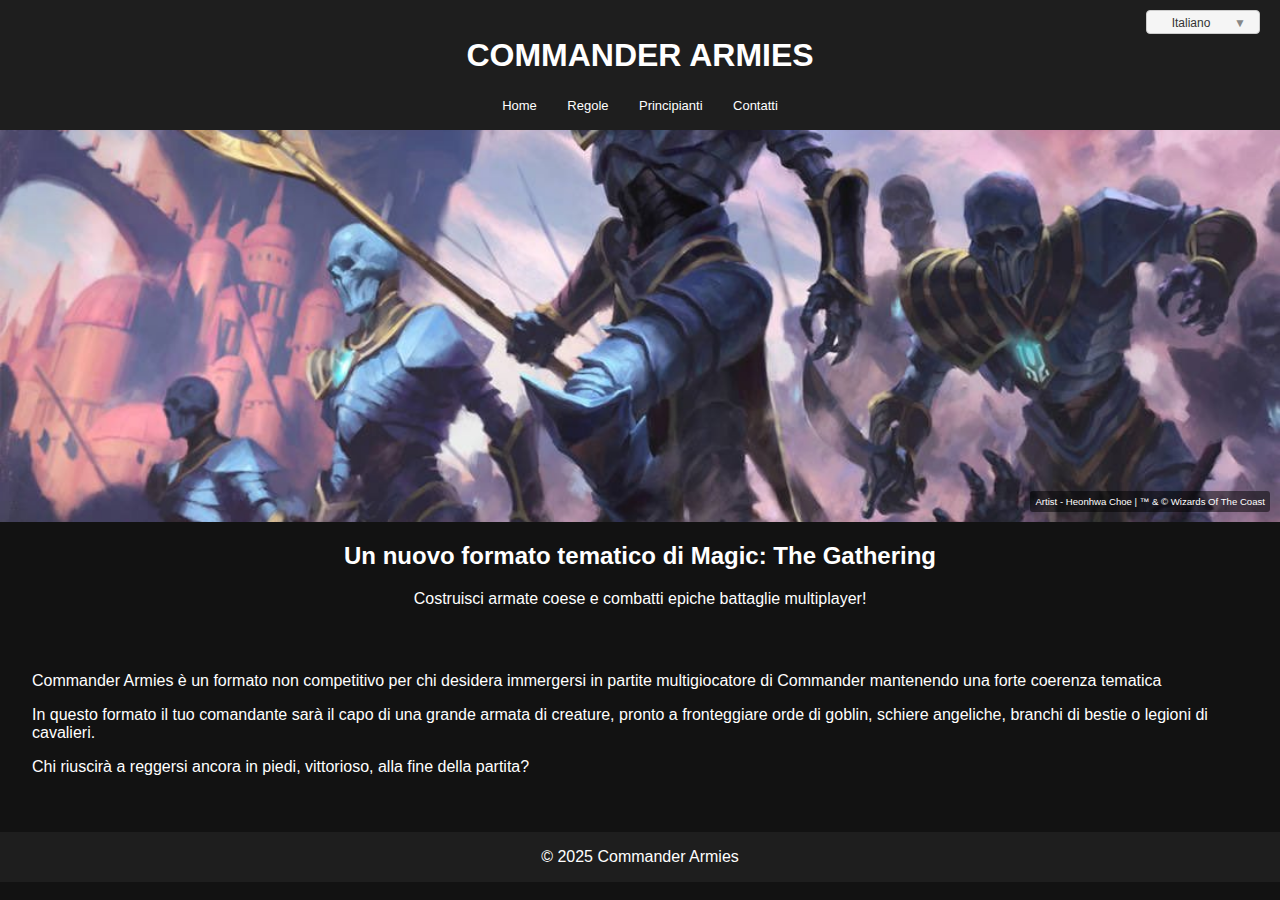
<file: index.html>
<!DOCTYPE html>
<html lang="it">

<head>
  <meta charset="UTF-8" />
  <meta name="viewport" content="width=device-width, initial-scale=1.0" />
  <title data-i18n="title"></title>
  <link rel="stylesheet" href="style.css" />
    <script src="script.js" defer></script>
</head>

<body>
  <header class="header-layout">
    <div class="lang-select">
      <select id="languageSelect">
        <option value="it">Italiano</option>
        <option value="en">English</option>
        <option value="es">Español</option>
      </select>
    </div>
    <h1 data-i18n="header.title"></h1>
    <nav>
      <a href="index.html" data-i18n="nav.home"></a>
      <a href="rules.html" data-i18n="nav.rules"></a>
      <a  class="hide" href="tournaments.html" data-i18n="nav.tournaments"></a>
      <a href="beginners.html" data-i18n="nav.beginners"></a>
      <a href="contacts.html" data-i18n="nav.contact"></a>
    </nav>
  </header>
  <main>
    <section class="backgroundImage">
       <p class="backgroundCopyright" data-i18n="background.copyright"></p>
    </section>
    
    <section class="subtext">
      <h2 data-i18n="hero.h2"></h2>
      <p data-i18n="hero.p"></p>
    </section>

    <section class="content">
      <p data-i18n="nav.indexContent1"></p>
      <p data-i18n="nav.indexContent2"></p>
      <p data-i18n="nav.indexContent3"></p>
    </section>

  </main>
  <footer data-i18n="footer"></footer>
</body>

</html>
</file>
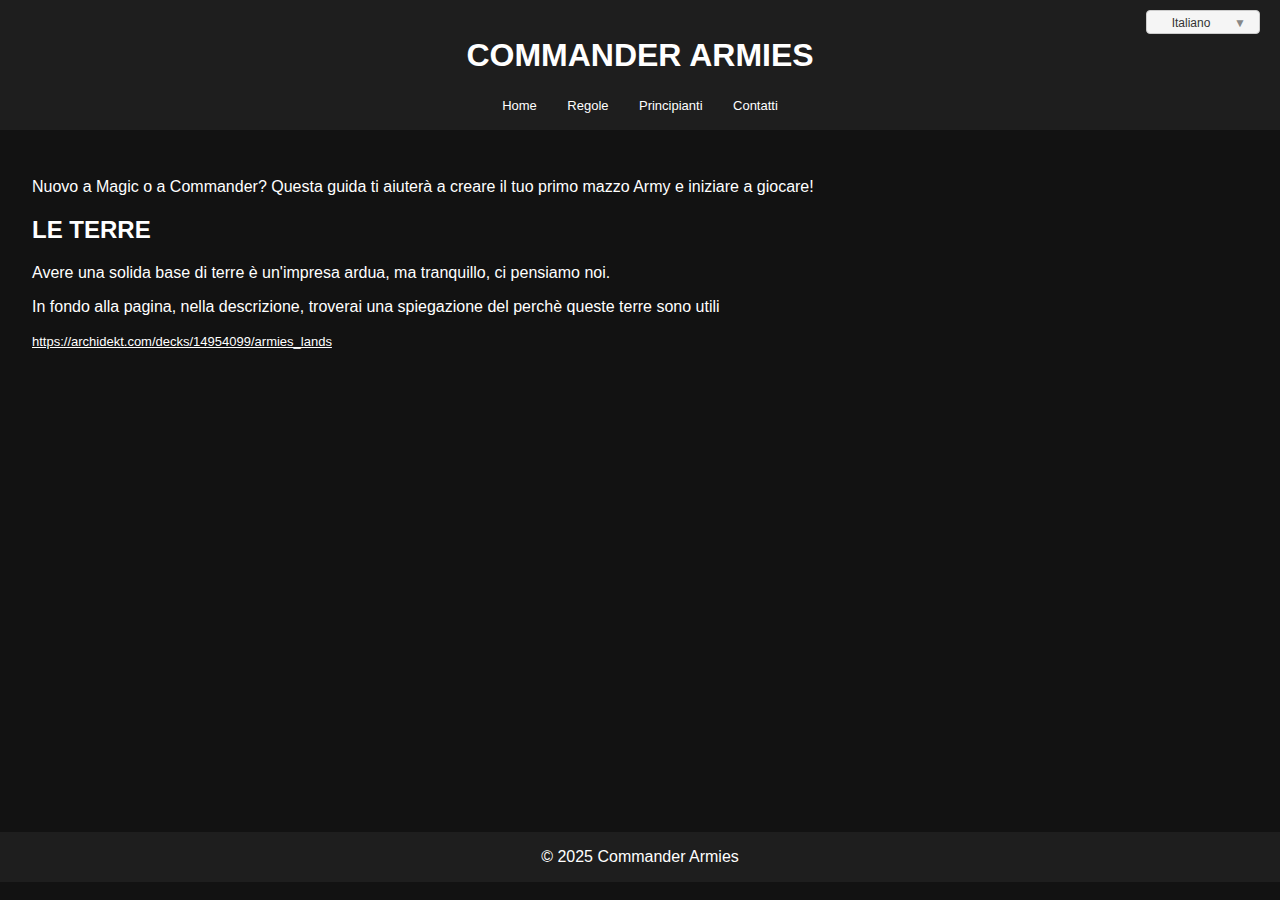
<file: beginners.html>
<!DOCTYPE html>
<html lang="it">
<head>
  <meta charset="UTF-8" />
  <meta name="viewport" content="width=device-width, initial-scale=1.0"/>
  <title data-i18n="titleBeginners"></title>
  <link rel="stylesheet" href="style.css" />
  <script src="script.js" defer></script>
</head>
<body>
  <header>
    <h1 data-i18n="header.title"></h1>
    <div class="lang-select">
      <select id="languageSelect">
        <option value="it">Italiano</option>
        <option value="en">English</option>
        <option value="es">Español</option>
        <!-- <option value="fr">🇫🇷 FR</option>
        <option value="de">🇩🇪 DE</option>
        <option value="zh">🇨🇳 ZH</option>
        <option value="ja">🇯🇵 JP</option>
        <option value="pt">🇧🇷 PT</option> -->
      </select>
    </div>
     <nav>
      <a href="index.html" data-i18n="nav.home"></a>
      <a href="rules.html" data-i18n="nav.rules"></a>
      <a class="hide" href="tournaments.html" data-i18n="nav.tournaments"></a>
      <a href="beginners.html" data-i18n="nav.beginners"></a>
      <a href="contacts.html" data-i18n="nav.contact"></a>
    </nav>
  </header>
  <main class="content">
    <p data-i18n="beginners.desc"></p>

    <h2 data-i18n="beginners.lands" ></h2>
    <p data-i18n="beginners.landsDesc"></p>
    <p data-i18n="beginners.landsDesc2"></p>
    <a data-i18n="beginners.landsLink" class="externalLink" href="https://archidekt.com/decks/14954099/armies_lands"></a>



  </main>
  <footer data-i18n="footer"></footer>
</body>
</html>
</file>
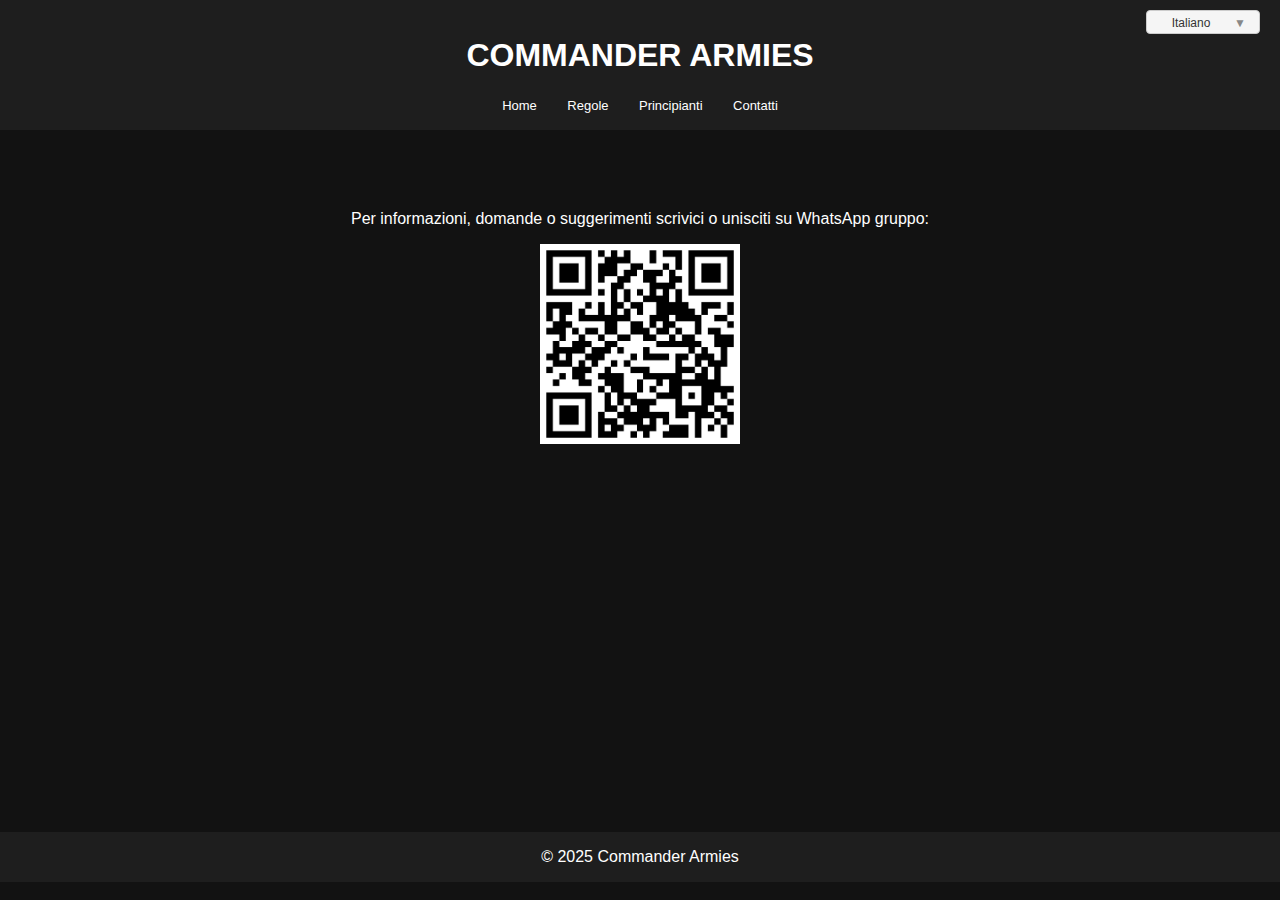
<file: contacts.html>
<!DOCTYPE html>
<html lang="it">
<head>
  <meta charset="UTF-8" />
  <meta name="viewport" content="width=device-width, initial-scale=1.0"/>
  <title data-i18n="titleContacts"></title>
  <link rel="stylesheet" href="style.css" />
  <script src="script.js" defer></script>
</head>
<body>
  <header>
    <h1 data-i18n="header.title"></h1>
    <div class="lang-select">
     <select id="languageSelect">
        <option value="it">Italiano</option>
        <option value="en">English</option>
        <option value="es">Español</option>
        <!-- <option value="fr">🇫🇷 FR</option>
        <option value="de">🇩🇪 DE</option>
        <option value="zh">🇨🇳 ZH</option>
        <option value="ja">🇯🇵 JP</option>
        <option value="pt">🇧🇷 PT</option> -->
      </select>
    </div>
    <nav>
      <a href="index.html" data-i18n="nav.home"></a>
      <a href="rules.html" data-i18n="nav.rules"></a>
      <a  class="hide"  href="tournaments.html" data-i18n="nav.tournaments"></a>
      <a href="beginners.html" data-i18n="nav.beginners"></a>
      <a href="contacts.html" data-i18n="nav.contact"></a>
    </nav>
  </header>
  <main class="content">
    <div class="contactsContainer">
    <div>
      <p data-i18n="contact.desc"></p>
      <a data-i18n="contact.link" class="externalLink hidden-on-large" href="https://chat.whatsapp.com/E4UlbvYa6ue3UrowMoCiNQ"></a>

    </div>


    <div class="qrCodeContainer">
      <img class="qrCodeImage hidden-on-small" src="assets\QRCode.JPG">
    </div>
  </div>
  </main>
  
</body>
<footer data-i18n="footer"></footer>
</html>
</file>
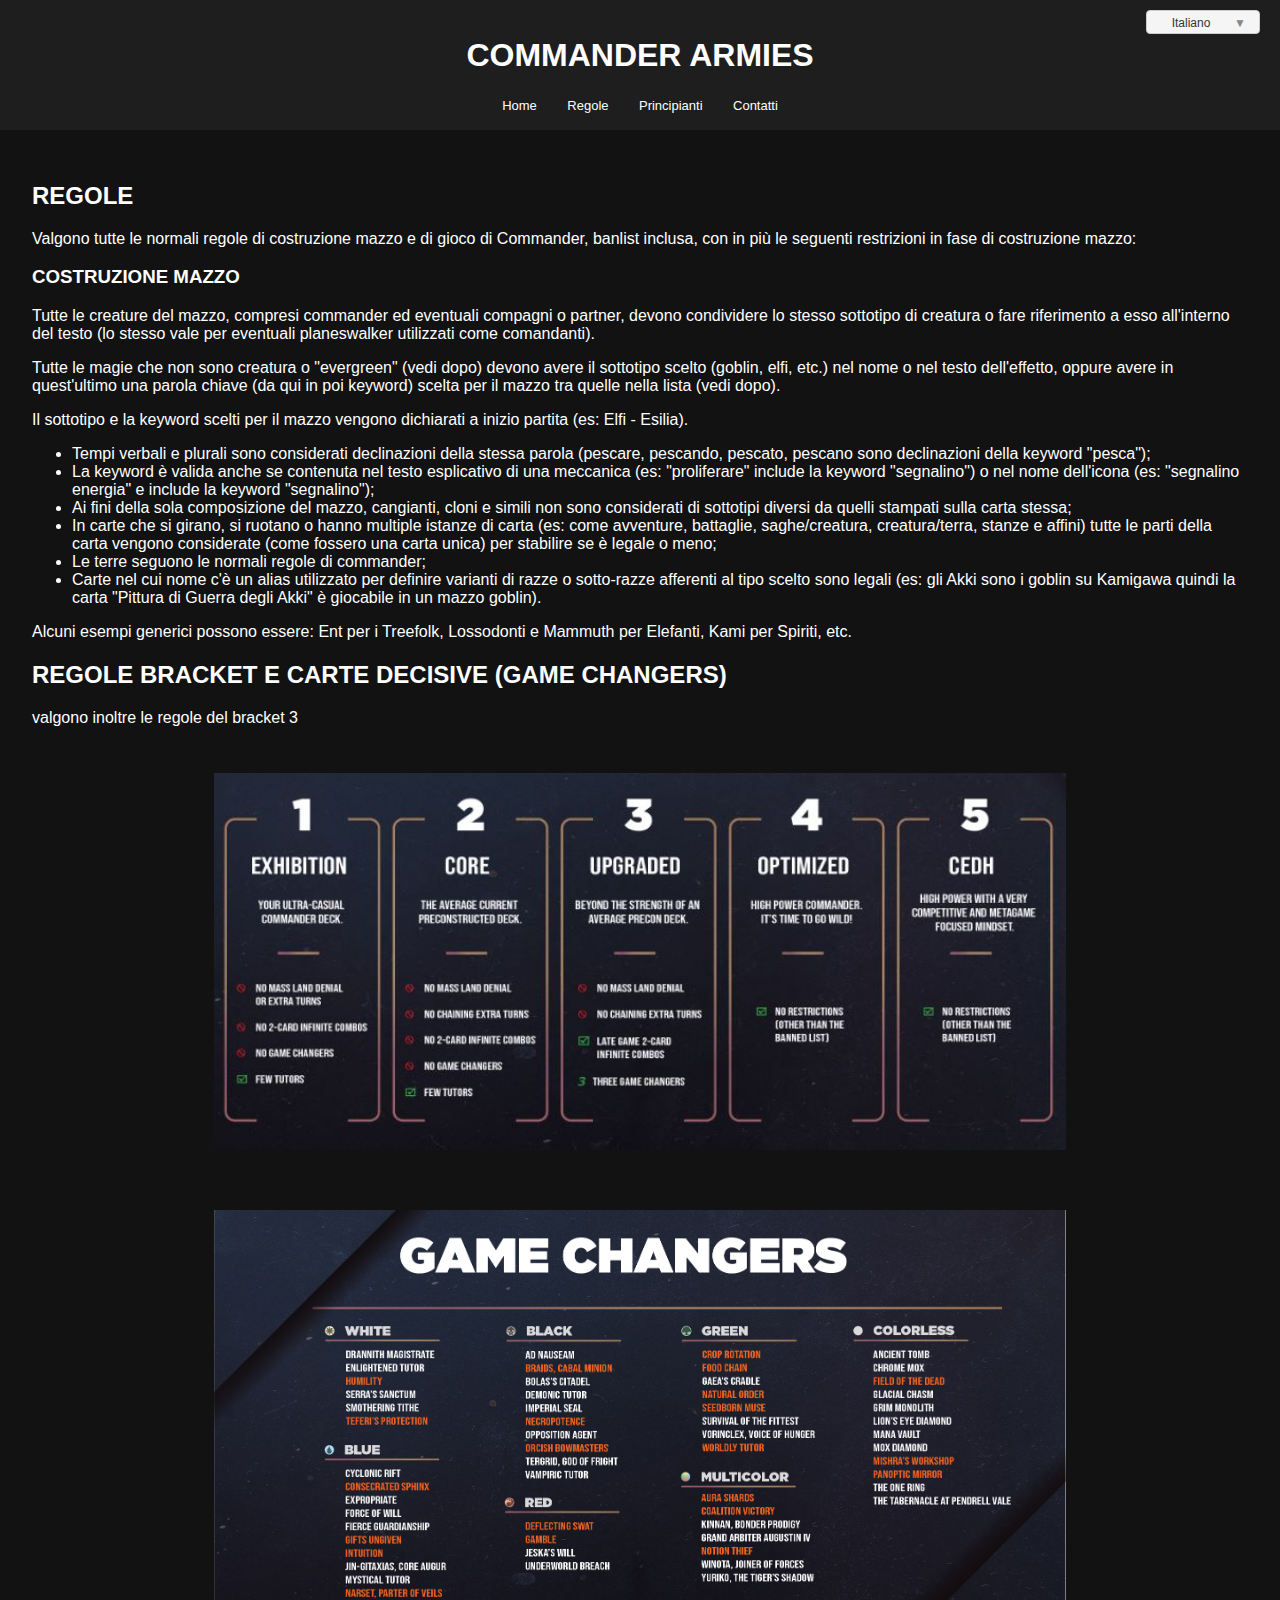
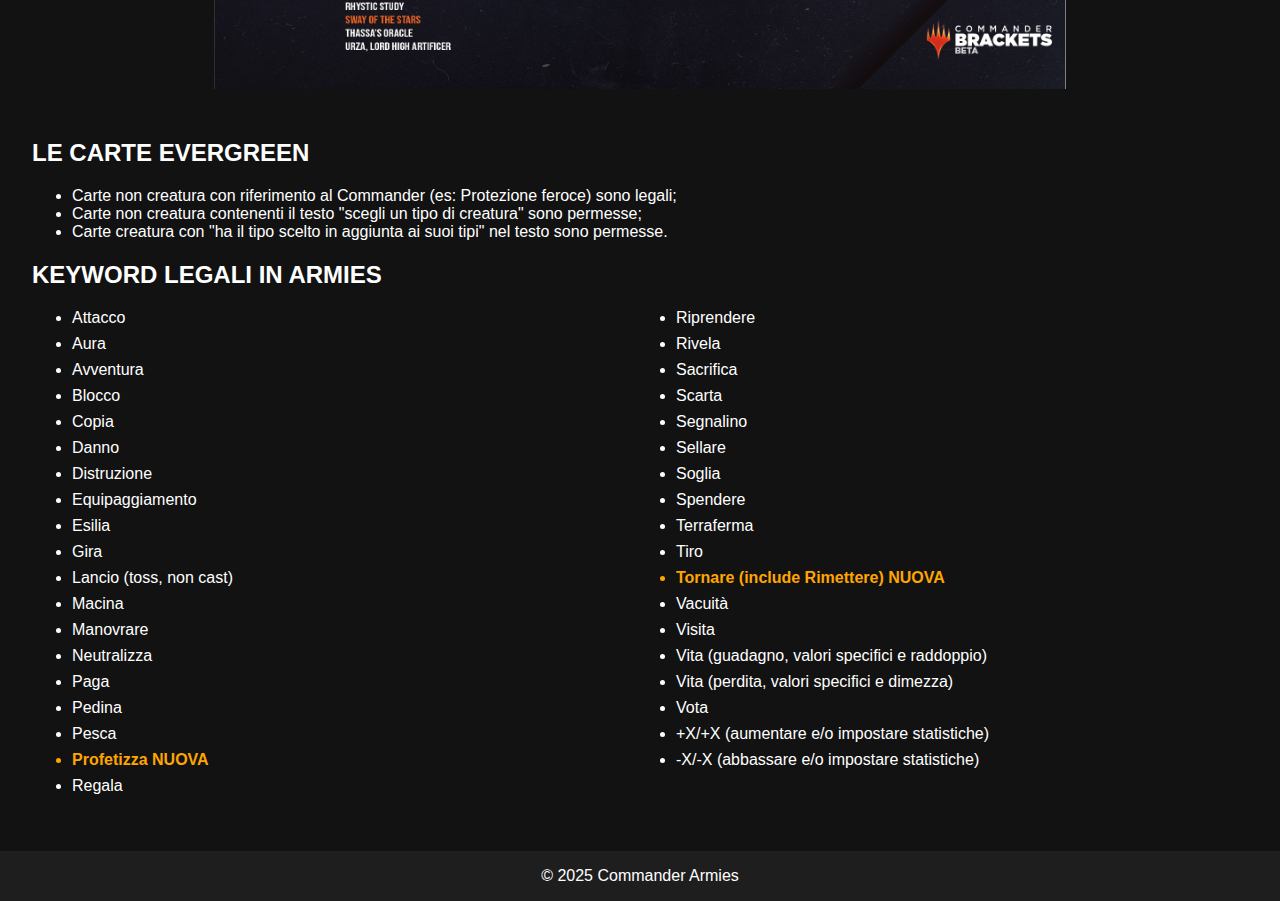
<file: rules.html>
<!DOCTYPE html>
<html lang="it">
<head>
  <meta charset="UTF-8" />
  <meta name="viewport" content="width=device-width, initial-scale=1.0"/>
  <title data-i18n="titleRules"></title>
  <link rel="stylesheet" href="style.css" />
  <script src="script.js" defer></script>
</head>
<body>
  <header>
    <h1 data-i18n="header.title"></h1>
    <div class="lang-select">
      <select id="languageSelect">
         <option value="it">Italiano</option>
        <option value="en">English</option>
        <option value="es">Español</option>
        <!-- <option value="fr">🇫🇷 FR</option>
        <option value="de">🇩🇪 DE</option>
        <option value="zh">🇨🇳 ZH</option>
        <option value="ja">🇯🇵 JP</option>
        <option value="pt">🇧🇷 PT</option> -->
      </select>
    </div>
    <nav>
      <a href="index.html" data-i18n="nav.home"></a>
      <a href="rules.html" data-i18n="nav.rules"></a>
      <a  class="hide" href="tournaments.html" data-i18n="nav.tournaments"></a>
      <a href="beginners.html" data-i18n="nav.beginners"></a>
      <a href="contacts.html" data-i18n="nav.contact"></a>
    </nav>
  </header>
  <main class="content">
  <h2 data-i18n="rules.title"></h2>
  <p data-i18n="rules.intro"></p>

  <h3 data-i18n="rules.deckbuilding.title"></h3>
  <p data-i18n="rules.deckbuilding.creatures"></p>
  <p data-i18n="rules.deckbuilding.noncreatures"></p>
  <p data-i18n="rules.deckbuilding.declaration"></p>

  <ul>
    <li data-i18n="rules.deckbuilding.notes.verbforms"></li>
    <li data-i18n="rules.deckbuilding.notes.explanatory"></li>
    <li data-i18n="rules.deckbuilding.notes.changelings"></li>
    <li data-i18n="rules.deckbuilding.notes.multipart"></li>
    <li data-i18n="rules.deckbuilding.notes.lands"></li>
    <li data-i18n="rules.deckbuilding.notes.aliases"></li>
  </ul>

  <p data-i18n="rules.deckbuilding.examples"></p>

  <h2 data-i18n="rules.brackets.title"></h2>
  <p data-i18n="rules.brackets.subtitle"></p>
  <div style="display: inline-flex;flex-direction: column; align-items: center;">
    <img class="brackScreenshots" src="assets/brackets.JPG">
    <img class="brackScreenshots" src="assets/GameChangers.JPG">
  </div>


  <h2 data-i18n="rules.evergreen.title"></h2>
  <ul>
    <li data-i18n="rules.evergreen.commander"></li>
    <li data-i18n="rules.evergreen.choosetype"></li>
    <li data-i18n="rules.evergreen.addtype"></li>
  </ul>

  <h2 data-i18n="rules.keywords.title"></h2>
  <ul class="compactList">
    <li data-i18n="rules.keywords.attack"></li>
    <li data-i18n="rules.keywords.aura"></li>
    <li data-i18n="rules.keywords.adventure"></li>
    <li data-i18n="rules.keywords.block"></li>
    <li data-i18n="rules.keywords.copy"></li>
    <li data-i18n="rules.keywords.damage"></li>
    <li data-i18n="rules.keywords.destroy"></li>
    <li data-i18n="rules.keywords.equipment"></li>
    <li data-i18n="rules.keywords.exile"></li>
    <li data-i18n="rules.keywords.turn"></li>
    <li data-i18n="rules.keywords.toss"></li>
    <li data-i18n="rules.keywords.mill"></li>
    <li data-i18n="rules.keywords.maneuver"></li>
    <li data-i18n="rules.keywords.counter"></li>
    <li data-i18n="rules.keywords.pay"></li>
    <li data-i18n="rules.keywords.token"></li>
    <li data-i18n="rules.keywords.draw"></li>
    <li style="color: orange; font-weight: bold;" data-i18n="rules.keywords.scry"></li>
    <li data-i18n="rules.keywords.gift"></li>
    <li data-i18n="rules.keywords.retake"></li>
    <li data-i18n="rules.keywords.reveal"></li>
    <li data-i18n="rules.keywords.sacrifice"></li>
    <li data-i18n="rules.keywords.discard"></li>
    <li data-i18n="rules.keywords.counter_noun"></li>
    <li data-i18n="rules.keywords.saddle"></li>
    <li data-i18n="rules.keywords.threshold"></li>
    <li data-i18n="rules.keywords.spend"></li>
    <li data-i18n="rules.keywords.landfall"></li>
    <li data-i18n="rules.keywords.shoot"></li>
    <li style="color: orange; font-weight: bold;" data-i18n="rules.keywords.return"></li>
    <li data-i18n="rules.keywords.void"></li>
    <li data-i18n="rules.keywords.visit"></li>
    <li data-i18n="rules.keywords.lifegain"></li>
    <li data-i18n="rules.keywords.lifeloss"></li>
    <li data-i18n="rules.keywords.vote"></li>
    <li data-i18n="rules.keywords.plus"></li>
    <li data-i18n="rules.keywords.minus"></li>
  </ul>

  </main>

</body>
<footer data-i18n="footer"></footer>
</html>
</file>
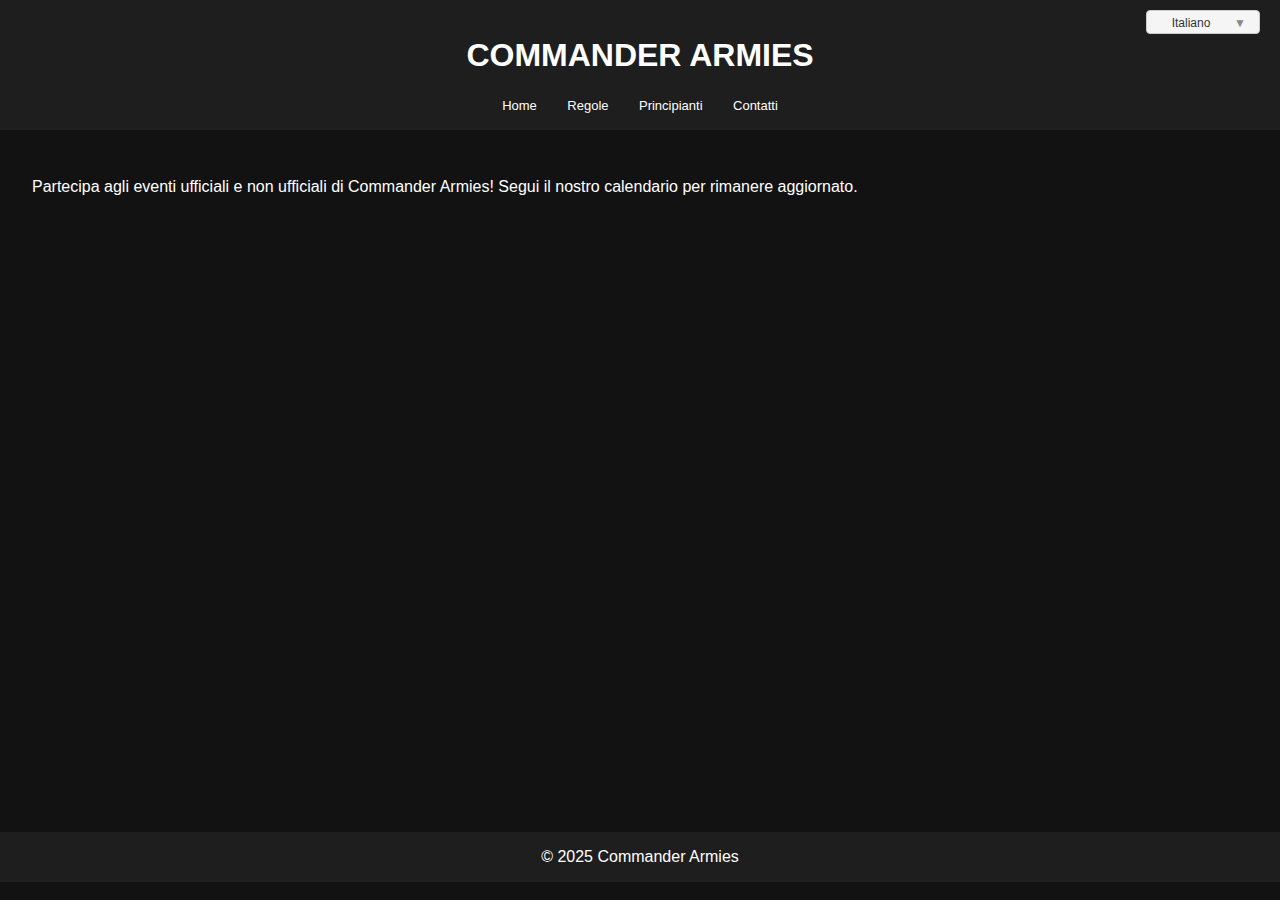
<file: tournaments.html>
<!DOCTYPE html>
<html lang="it">
<head>
  <meta charset="UTF-8" />
  <meta name="viewport" content="width=device-width, initial-scale=1.0"/>
  <title data-i18n="titleTournaments"></title>
  <link rel="stylesheet" href="style.css" />
  <script src="script.js" defer></script>
</head>
<body>
  <header>
    <h1 data-i18n="header.title"></h1>
    <div class="lang-select">
      <select id="languageSelect">
       <option value="it">Italiano</option>
        <option value="en">English</option>
        <option value="es">Español</option>
        <!-- <option value="fr">🇫🇷 FR</option>
        <option value="de">🇩🇪 DE</option>
        <option value="zh">🇨🇳 ZH</option>
        <option value="ja">🇯🇵 JP</option>
        <option value="pt">🇧🇷 PT</option> -->
      </select>
    </div>
     <nav>
      <a href="index.html" data-i18n="nav.home"></a>
      <a href="rules.html" data-i18n="nav.rules"></a>
      <a  class="hide" href="tournaments.html" data-i18n="nav.tournaments"></a>
      <a href="beginners.html" data-i18n="nav.beginners"></a>
      <a href="contacts.html" data-i18n="nav.contact"></a>
    </nav>
  </header>
  <main class="content">
    <p data-i18n="tournaments.desc"></p>
  </main>
  <footer data-i18n="footer"></footer>
</body>
</html>
</file>
<file: style.css>
html {
  height: 100%;
  scrollbar-width: thin;
  /* Imposta il colore della traccia uguale allo sfondo del body */
  scrollbar-color: #666 #121212;
}


/* Per Chrome, Safari, Edge, etc. */

::-webkit-scrollbar {
  width: 8px;
  /* Puoi renderla anche più sottile */
}

/* La traccia (lo sfondo della barra) -> LA RENDIAMO TRASPARENTE */
::-webkit-scrollbar-track {
  background: transparent;
}

/* Il "pollice" (la parte che scorre) */
::-webkit-scrollbar-thumb {
  background-color: #555;
  /* Un grigio scuro che si nota */
  border-radius: 4px;
}

/* Il "pollice" quando ci passi sopra col mouse */
::-webkit-scrollbar-thumb:hover {
  background-color: #777;
}

body {
  margin: 0;
  font-family: 'Segoe UI', sans-serif;
  background-color: #121212;
  color: #ffffff;

  /* NUOVE REGOLE */
  display: flex;
  flex-direction: column;
  /* Impila gli elementi verticalmente */
  min-height: 98vh;
  /* Altezza minima pari al 100% della finestra */
  /* 
  overflow-x: hidden;
  overflow-y: hidden; */
}

main {
  flex-grow: 1;
  /* Fa in modo che questo elemento cresca per riempire lo spazio vuoto */
}


header {
  background-color: #1e1e1e;
  padding: 1em;
  text-align: center;
}

nav a {
  margin: 0 1em;
  color: #ffffff;
  text-decoration: none;
  font-size: small;
}

nav a:hover {
  text-decoration: underline;
}

.backgroundImage {
  background: url('assets/banner.jpg') no-repeat center center/cover;
  padding: 6em 1em;
  text-align: center;
  height: 200px;
  position: relative;
}

.backgroundCopyright {
  position: absolute;
  bottom: 0px;
  /* Spazio dal fondo */
  right: 10px;
  /* Spazio dalla destra */
  font-size: 0.6em;
  /* Font più piccolo per adattarsi */
  color: white;
  /* Colore del testo */
  background: rgba(0, 0, 0, 0.5);
  /* Sfondo semitrasparente per migliorare la leggibilità */
  padding: 5px;
  /* Spazio interno */
  border-radius: 3px;
  /* Angoli arrotondati */
}

.hide {
  display: none;
}

.subtext {
  text-align: center;
}

.content {
  padding: 2em;
  height: 60%;

}

.contactsContainer {
  padding: 2em;
  height: 60%;
  display: flex;
  justify-content: center;
  align-items: center;
  flex-direction: column;
}

footer {
  background-color: #1e1e1e;
  text-align: center;
  padding: 1em;
}



.qrCodeContainer {
  display: inline-flex;
  width: 100%;
  justify-content: center;
}

.qrCodeImage {
  width: 50%;
  max-width: 200px;
}

.compactList {
  /* Imposta una larghezza minima per ogni colonna */
  column-width: 400px;

  /* Spazio tra una colonna e l'altra */
  column-gap: 2em;
}

.compactList li {
  /* Aggiunge un po' di spazio sotto ogni elemento per leggibilità */
  padding-bottom: 0.5em;
}

.externalLink {
  font-size: small;
  color: white;
}

.brackScreenshots {
  width: 70%;
  margin: 30px;
}


.lang-select {
  display: inline-block;
  background: #f5f5f5;
  border-radius: 4px;
  padding: 2px 6px;
  border: 1px solid #ccc;
  transition: all 0.3s ease;
  font-family: 'Segoe UI', sans-serif;
    position: absolute;
  top: 10px;
  right: 20px;
  width:100px;
}

.lang-select select {
  appearance: none;
  border: none;
  background: transparent;
  font-size: 12px;
  padding-right: 24px;
  font-weight: 500;
  cursor: pointer;
  outline: none;
  color: #333;
  font-family: 'Segoe UI', sans-serif;
    width:100px;
}

.lang-select select option {
  background-color: #f5f5f5;
  color: #333;
  padding: 8px;
  text-align: center;
  cursor: pointer;
}


.lang-select select:hover {
  color: #000;
   cursor: pointer;
}

.lang-select::after {
  content: "▼";
  position: absolute;
  right: 10px;
  top: 55%;
  padding: 3px;
  transform: translateY(-50%);
  font-size: 12px;
  color: #888;
}

.hidden-on-large {
  display: none;
}

.hidden-on-small {
  display: none;
}

@media (max-width: 768px) {
  .hidden-on-large {
    display: block;
  }

  .brackScreenshots {
    width: 100%;
    margin: 10px;
  }
}

@media (min-width: 769px) {
  .hidden-on-small {
    display: block;
  }
}
</file>
